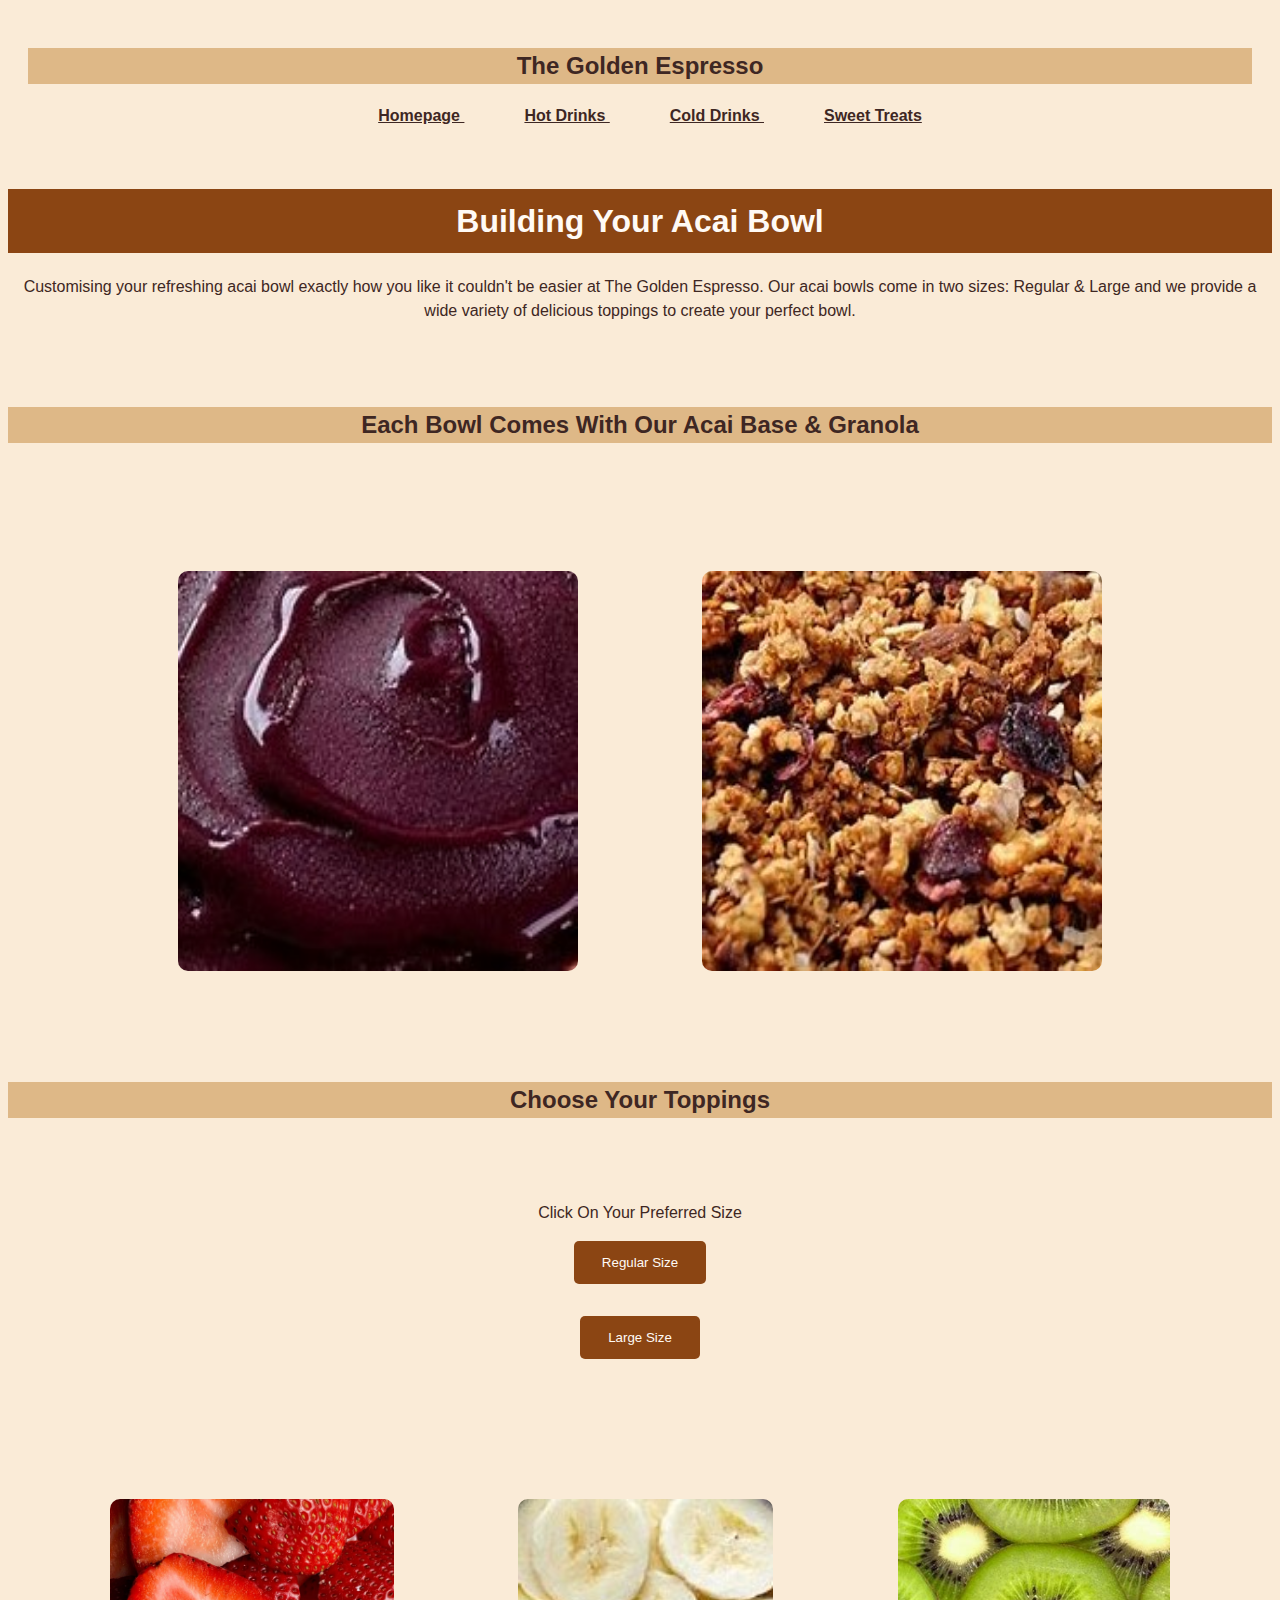
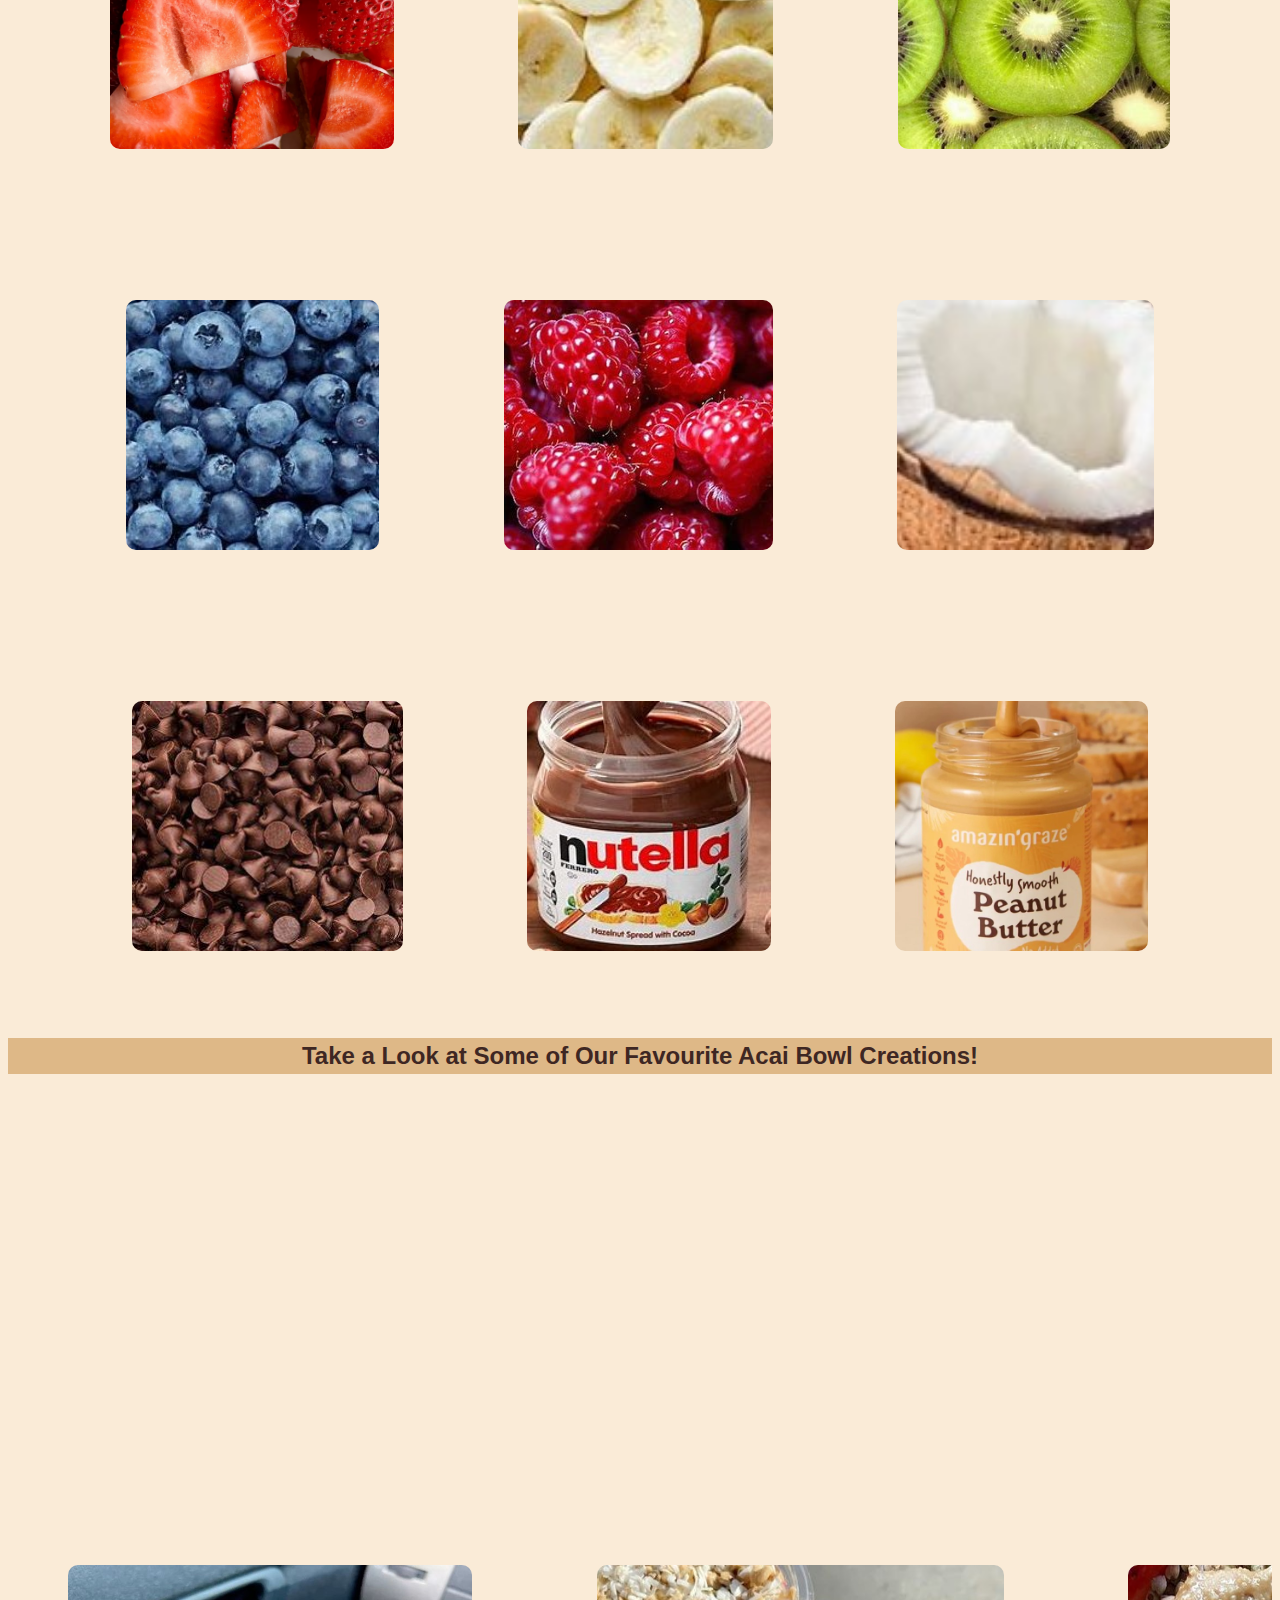
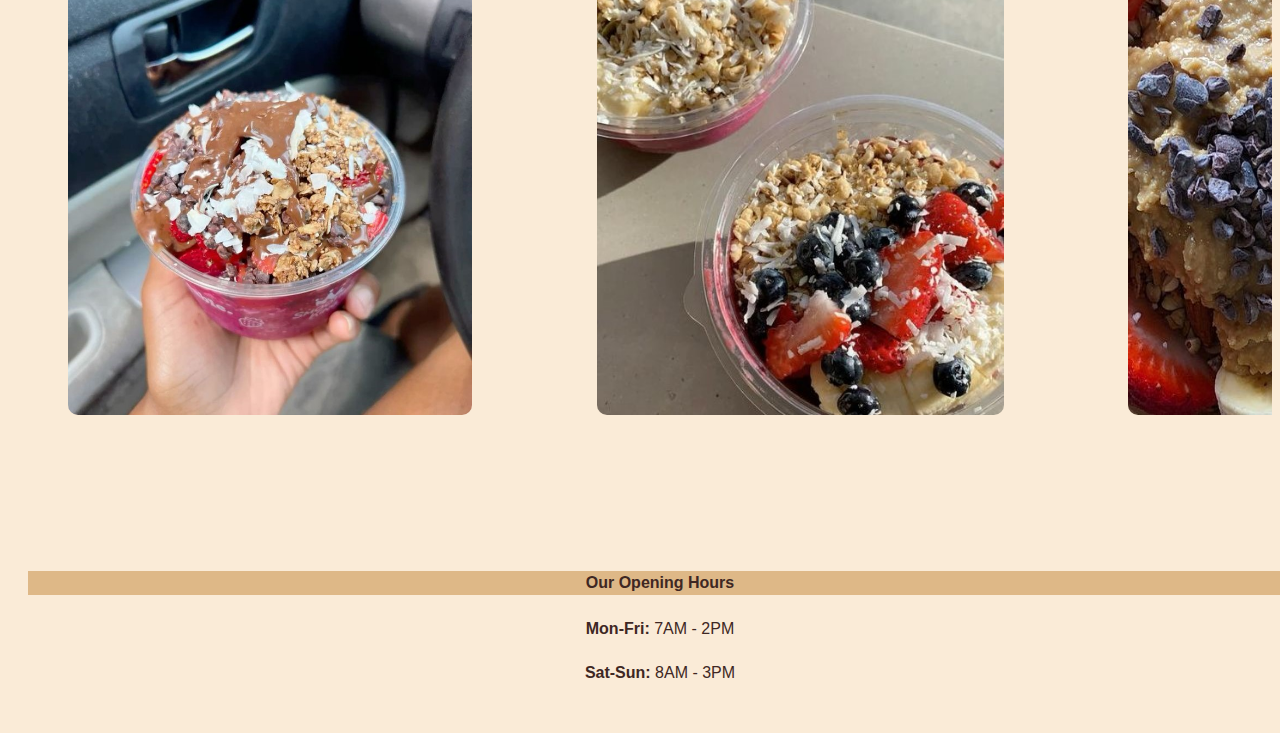
<file: Acai.html>
<!DOCTYPE html> 
<html>

<head>
<meta name= "description" content= "Explore delicious Acai Bowls at The Golden Espresso. We build our bowls by combining our refreshing acai base & crunchy granola with the toppings of your choice. " >
<meta name= "viewport" content= "width=device-width, initial-scale= 1">
<link rel= "stylesheet" href= "Style.css">
<title> The Golden Espresso | Learn How to Build Your Customized Acai Bowl. </title>


<style>
img {
display: inline-block;
margin: 60px;
max-width: 50%;
height: 250px;
border-radius: 10px;
}

.button-container {
display: flex;
flex-direction: column;
justify-content: center;
align-items: center;
}

button {
border: none;
border-radius: 5px;
color: #FFFAF5;
background-color: #8B4513;
padding: 14px 28px;
cursor: pointer;
width: auto;
}

div.scroll-container {
overflow: auto;
white-space: nowrap;
}

div.scroll-container img {
height: 450px;
width: auto;
}

</style>

</head>

<body>

<header>
<h2> The Golden Espresso </h2>
<nav>
<ul>
<li> <a href="index.html"> Homepage </a> </li>
<li> <a href= "Hot.html"> Hot Drinks </a> </li>
<li> <a href= "Cold.html"> Cold Drinks </a> </li>
<li> <a href= "Sweet.html"> Sweet Treats </a> </li> 
</ul>
</nav>
</header>

<main>
<h1> Building Your Acai Bowl </h1>
<p> Customising your refreshing acai bowl exactly how you like it couldn't be easier at The Golden Espresso. Our acai bowls come in two sizes: Regular & Large and we provide a wide variety of delicious toppings to create your perfect bowl.</p>
<br></br>

<h2> Each Bowl Comes With Our Acai Base & Granola</h2>
<br></br>
<img src="Base.jpg" alt="Acai Base" style="width:400px; height:400px">
<img src="Granola.jpg" alt="Granola" style="width:400px; height:400px">

<br></br>
<h2> Choose Your Toppings </h2>
<br></br>
<p>Click On Your Preferred Size</p>
<div class="button-container">
<button onclick= "showRegular()"> Regular Size</button>
<p id= "regular"></p>
<button onclick= "showLarge()"> Large Size </button>
<p id="large"></p>
</div>
<script>
function showRegular() {
document.getElementById("regular").innerHTML= "Select up to 4 toppings!";
}
function showLarge() {
document.getElementById("large").innerHTML="Select up to 6 toppings!";
}

</script>
<br></br>



<img src="Strawberry.jpg" alt= "Strawberries">
<img src="Banana.jpg" alt="Bananas">
<img src= "Kiwi.jpg" alt="Kiwi">
<br></br>

<img src="Blueberry.jpg" alt="Blueberries">
<img src= "Raspberry.jpg" alt="Raspberries">
<img src="Coconut.jpg" alt="Coconut">
<br></br>

<img src="Chocolate.jpg" alt="Chocolate Chips">
<img src="Nutella.jpg" alt="Nutella">
<img src="Peanut.jpg" alt="Peanut Butter">


<h2> Take a Look at Some of Our Favourite Acai Bowl Creations! </h2>
<br></br>
<div class="video-container">
<iframe width="560" height="315" src="https://youtube.com/embed/RzTwczABkYQ" title="YouTube video player" frameborder="0" allow="accelerometer; autoplay; clipboard-write; encrypted-media; gyroscope; picture-in-picture; web-share" referrerpolicy="strict-origin-when-cross-origin" allowfullscreen></iframe>
</div>
<br></br>
<div class= "scroll-container">
<img src="Acai2.jpg" alt="Acai Bowls">
<img src="Acai3.jpg" alt="Acai Bowls">
<img src="Acai4.jpg" alt="Acai Bowls">
<img src="Acai5.jpg" alt="Acai Bowls">
</div>

</main>
</body>

<br></br>
<footer>
<h4> Our Opening Hours </h4>
<ul>
<li><strong> Mon-Fri:</strong> 7AM - 2PM </li>
<li><strong>Sat-Sun:</strong> 8AM - 3PM </li>
</ul>

</footer>


</html>
</file>
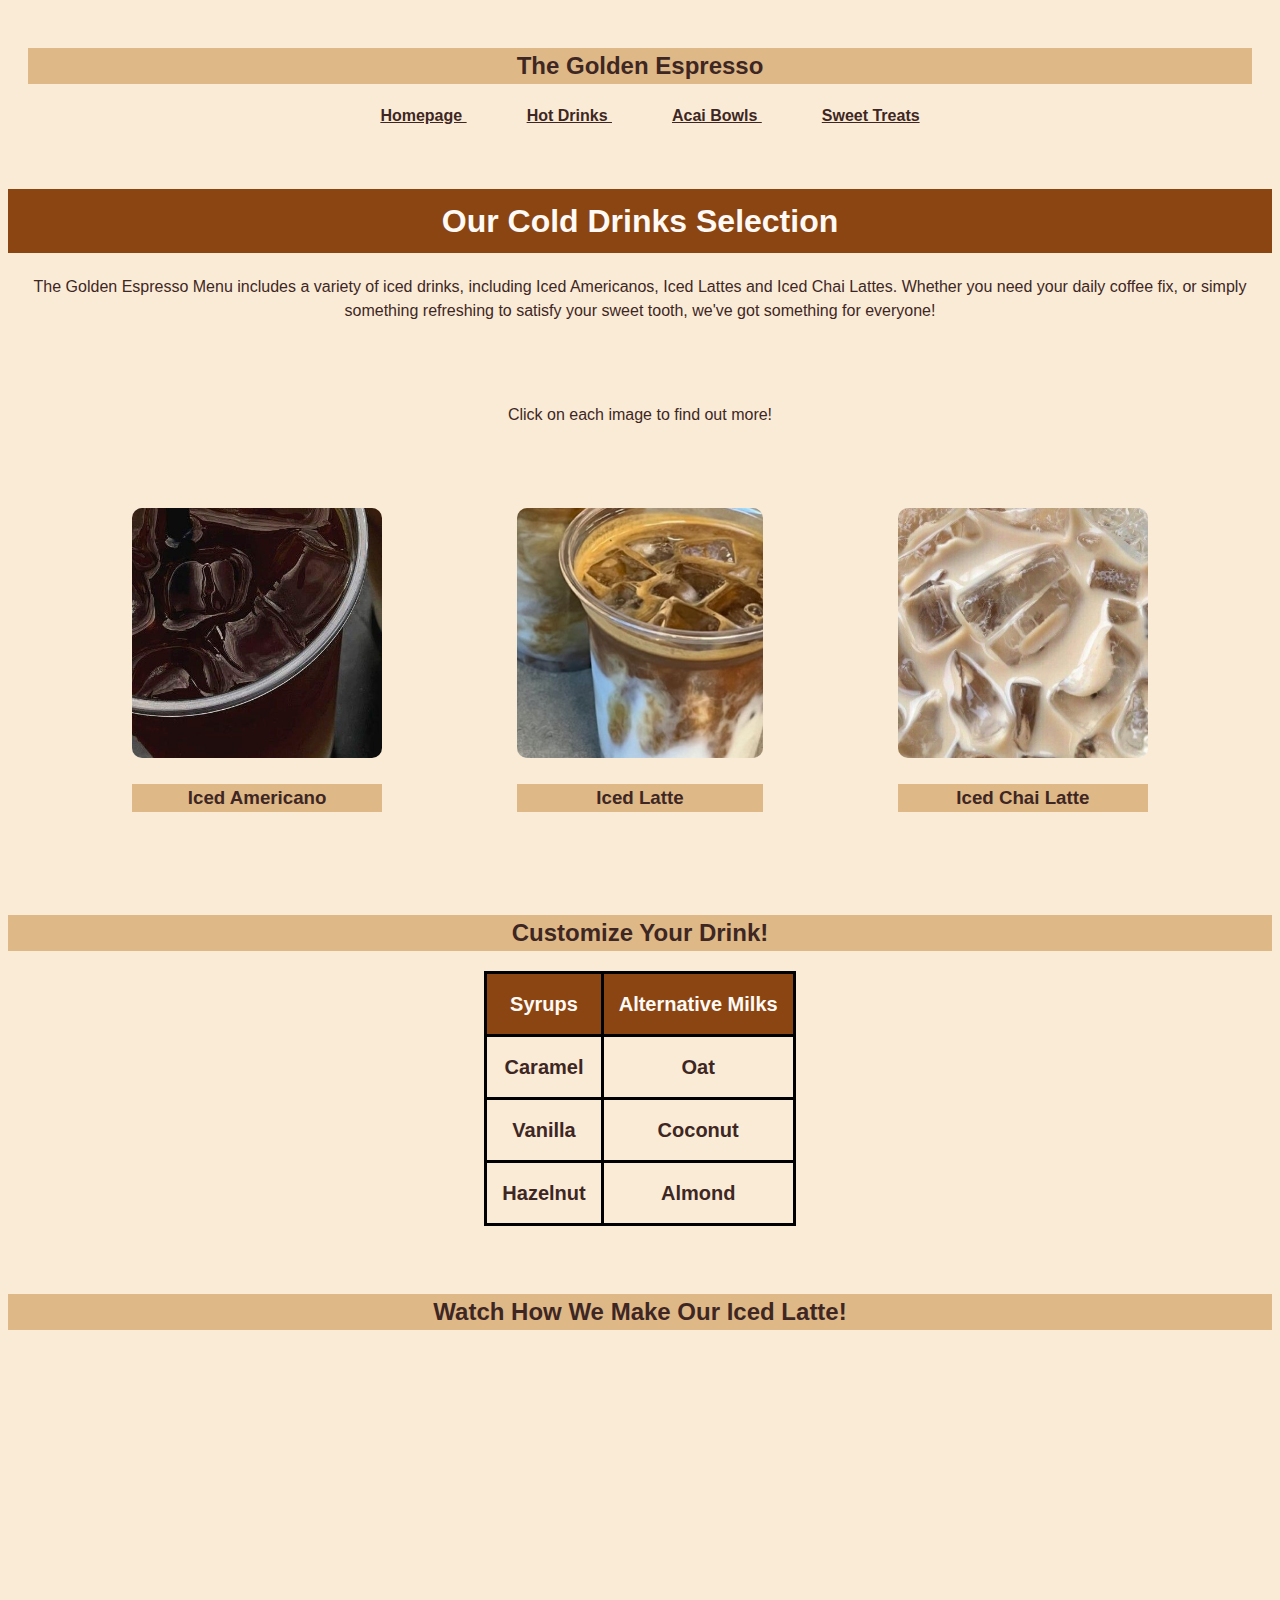
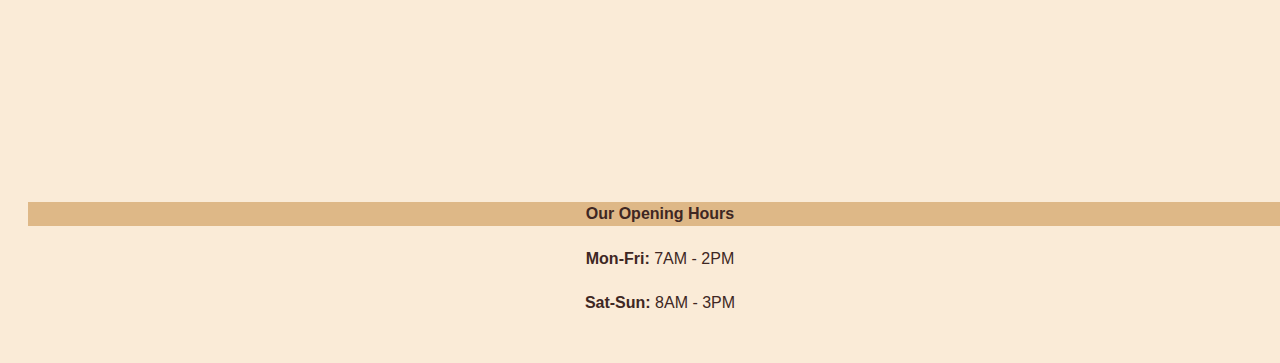
<file: Cold.html>
<!DOCTYPE html>
<html>
<head>
<meta name= "description" content= "The Golden Espresso Menu includes a variety of Iced Drinks. Whether you need your daily coffee fix, or simply something refreshing to satisfy your sweet tooth, we've got something for everyone!" >
<meta name= "viewport" content= "width=device-width, initial-scale= 1">
<link rel= "stylesheet" href= "Style.css">
<title> The Golden Espresso | Cold Drinks Menu & Customization Options." </title>


<style>
.image-container {
display: inline-block;
margin: 65px;
text-align:center;
}

.clickable-image {
max-width: 250px;
height: 250px;
border-radius: 10px;
cursor:pointer;
}


table {
margin: 0 auto;
border-collapse: collapse;
max-width: 600px ;
font-size: 20px;
text-align: center;
}


table th, table td {
padding: 15px;
height: 30px;
border: 3px solid black;
font-weight: bold;
}

table th {
background-color:#8B4513;
color:#FFFAF5;
}





</style>





</head>
<body>

<header>
<h2> The Golden Espresso </h2>
<nav>
<ul>
<li> <a href="index.html"> Homepage </a> </li>
<li> <a href= "Hot.html"> Hot Drinks </a> </li>
<li> <a href= "Acai.html"> Acai Bowls </a> </li>
<li> <a href= "Sweet.html"> Sweet Treats </a> </li> 
</ul>
</nav>
</header>

<main>
<h1> Our Cold Drinks Selection </h1>
<p>The Golden Espresso Menu includes a variety of iced drinks, including Iced Americanos, Iced Lattes and Iced Chai Lattes. Whether you need your daily coffee fix, or simply something refreshing to satisfy your sweet tooth, we've got something for everyone! </p>
<br></br>
<p> Click on each image to find out more! </p>

<div class="image-container" data-description="A bold, yet refreshing coffee made with espresso & cold water over ice. May be enjoyed with a splash of milk, or simply as it comes. ">
<img src= "IcedAmericano.jpg" alt="Iced Americano" class="clickable-image">
<h3> Iced Americano</h3>
</div>

<div class="image-container" data-description="A popular, creamy iced coffee that combines espresso & cold milk over ice. Typically paired with a dash of caramel, vanilla or hazelnut.">
<img src= "IcedLatte.jpg" alt="Iced Latte" class="clickable-image">
<h3> Iced Latte </h3>
</div>

<div class="image-container" data-description="A refreshing blend of japanese spices and cold milk over ice. Espresso can be added to this sweet & flavourful drink to satisfy the caffeine addicts.">
<img src= "IcedChai.jpg" alt="Iced Chai" class="clickable-image">
<h3> Iced Chai Latte </h3>
</div>


<div id="info-box" class="modal">
<div class="modal-content">
<p id= "modal-description"> </p>
</div>
</div>
</main>

<script>

var images= document.querySelectorAll(".clickable-image");
var modal= document.getElementById("info-box");
var modalDescription = document.getElementById("modal-description");

images.forEach(image => {
var container = image.parentElement;
var description= container.getAttribute("data-description");

image.addEventListener("click", () => {
alert(description);
});
});

</script>
<h2>Customize Your Drink!</h2>
<table>
<tr>
<th> Syrups </th>
<th>Alternative Milks</th>
</tr>
<tr>
<td> Caramel </td>
<td> Oat</td>
</tr>
<td> Vanilla </td>
<td> Coconut </td>
</tr>
<tr>
<td> Hazelnut </td>
<td> Almond </td>
</tr>
</table>

<br></br>
<h2> Watch How We Make Our Iced Latte!</h2>
<br></br>
<div class="video-container">
<iframe width="560" height="315" src="https://www.youtube-nocookie.com/embed/8ipCeDjgiD4?si=5196KzH729eQBXt1" title="YouTube video player" frameborder="0" allow="accelerometer; autoplay; clipboard-write; encrypted-media; gyroscope; picture-in-picture; web-share" referrerpolicy="strict-origin-when-cross-origin" allowfullscreen></iframe>
</div>

<br></br>
<footer>
<h4> Our Opening Hours </h4>
<ul>
<li><strong> Mon-Fri:</strong> 7AM - 2PM </li>
<li><strong>Sat-Sun:</strong> 8AM - 3PM </li>
</ul>
</footer>


</body>







</html>
</file>
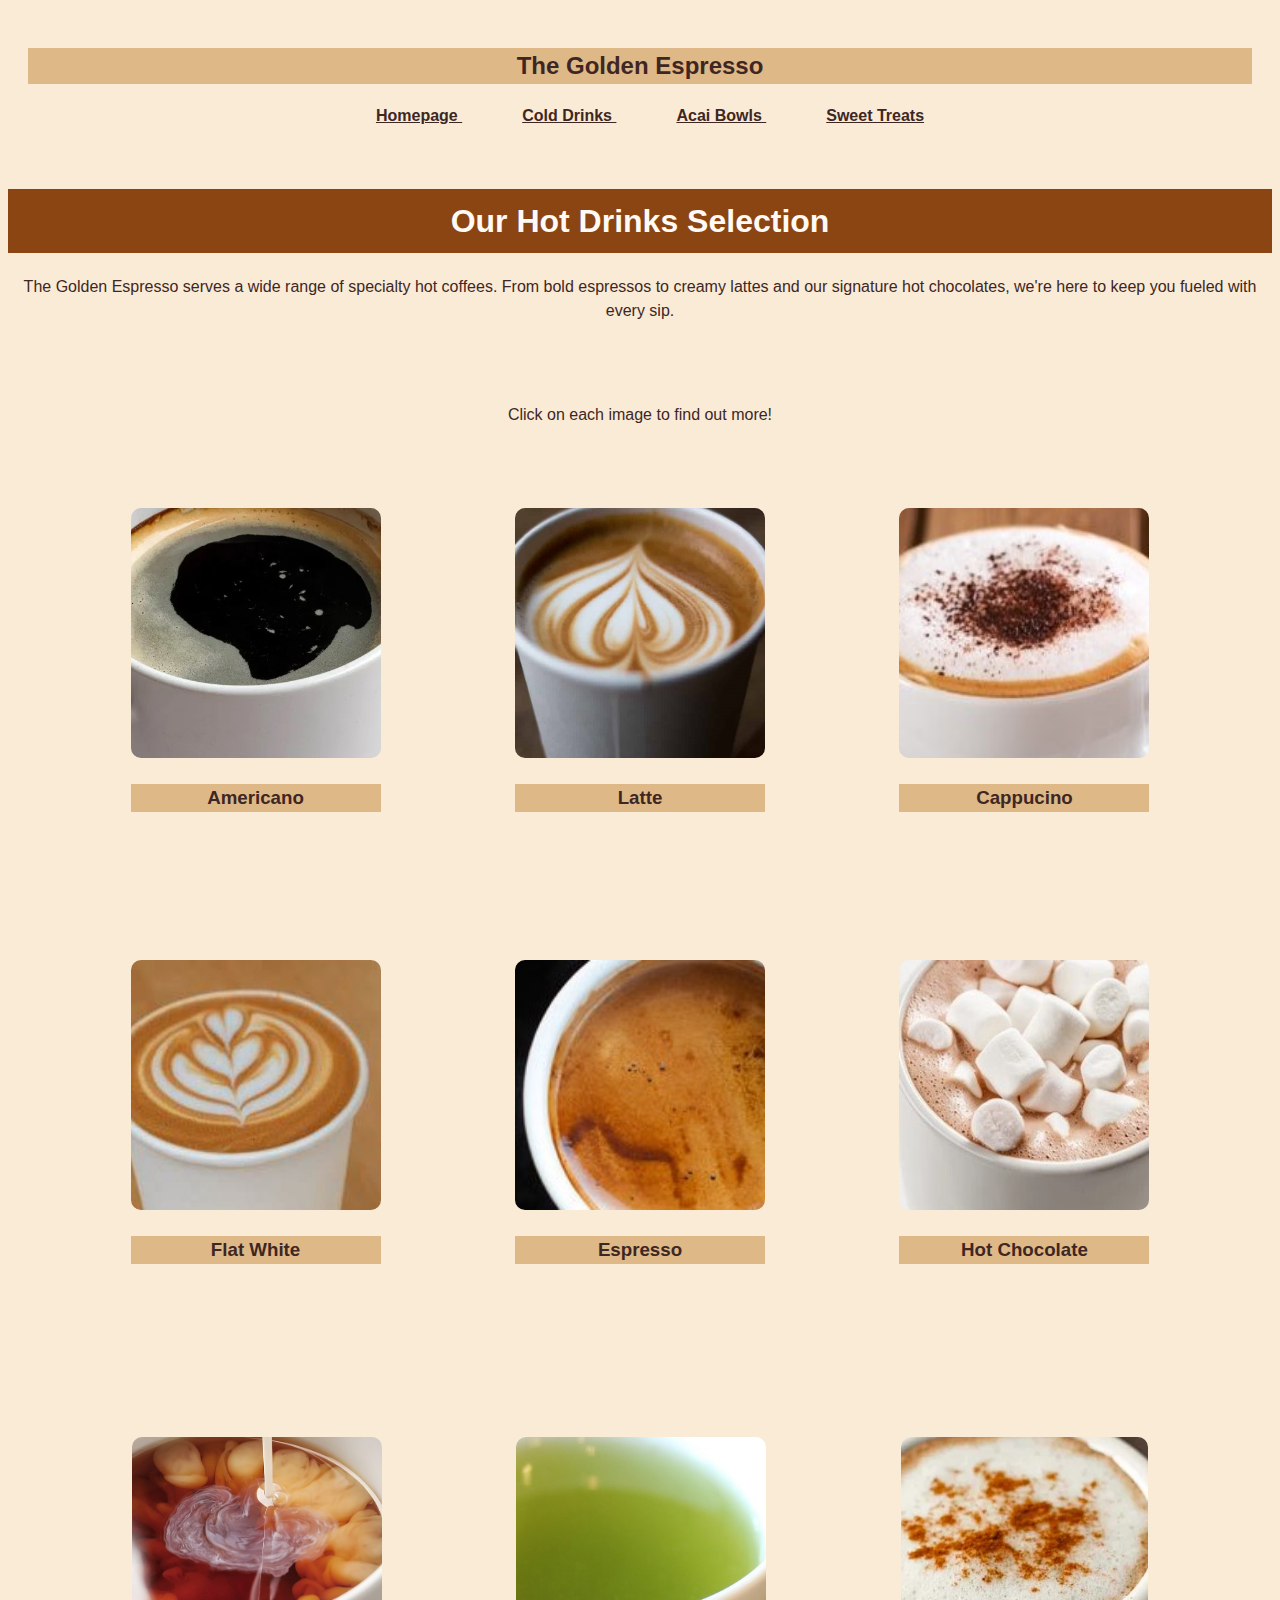
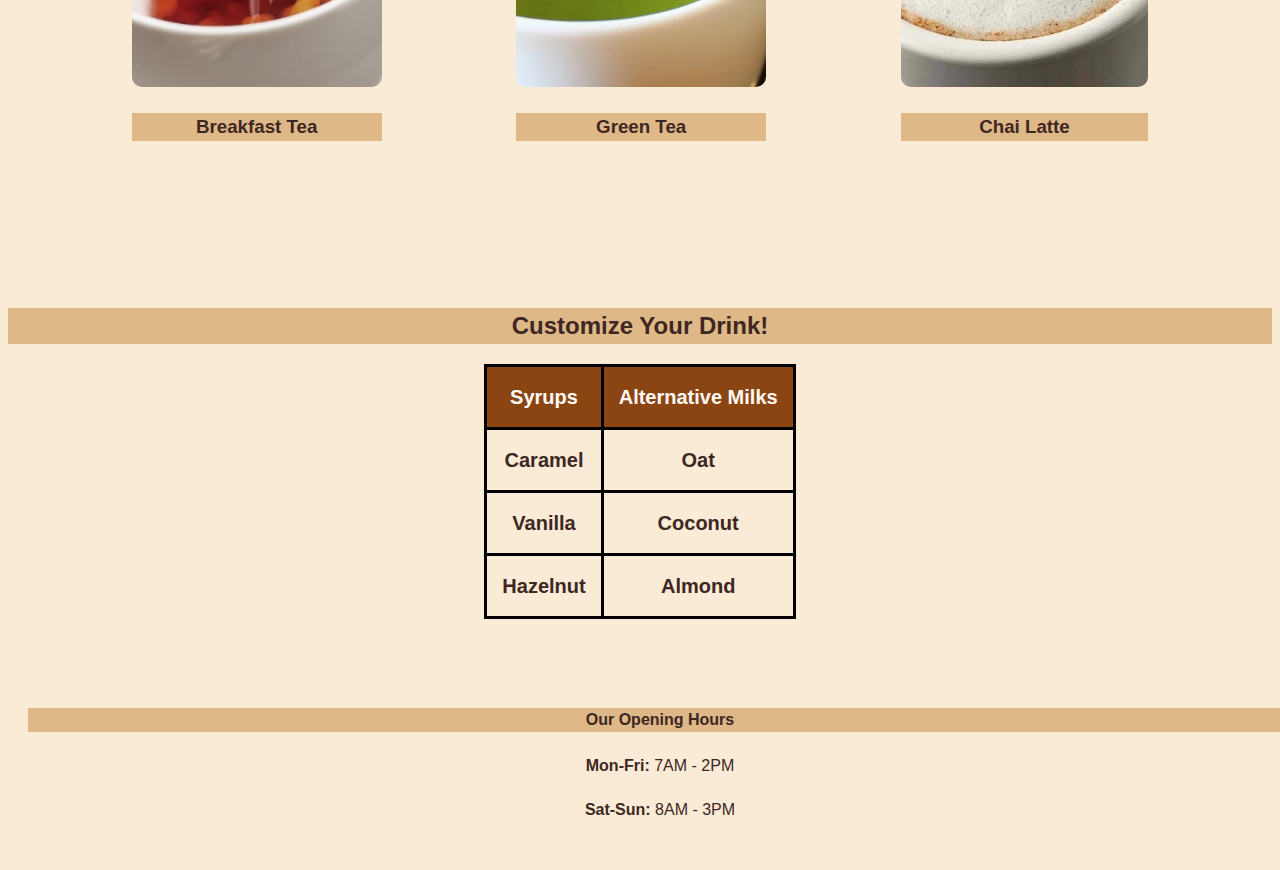
<file: Hot.html>
<!DOCTYPE html>
<html>

<head>
<meta name= "description" content= "The Golden Espresso serves a wide range of specialty hot drinks. From bold espressos to creamy lattes and our signature hot chocolates, we're here to keep you fueled with every sip." >
<meta name= "viewport" content= "width=device-width, initial-scale= 1">
<link rel= "stylesheet" href= "Style.css">
<title> The Golden Espresso | Hot Coffee & Specialty Drinks Menu - </title>



<style>
.image-container {
display: inline-block;
margin: 65px;
text-align:center;
}

.clickable-image {
max-width: 250px;
height: 250px;
border-radius: 10px;
cursor: pointer;
}



table {
margin: 0 auto;
border-collapse: collapse;
max-width: 600px ;
font-size: 20px;
text-align: center;
}


table th, table td {
padding: 15px;
height: 30px;
border: 3px solid black;
font-weight:bold;
}

table th {
background-color:#8B4513;
color:#FFFAF5;
}

</style>





</head>
<body>

<header>
<h2> The Golden Espresso </h2>
<nav>
<ul>
<li> <a href="index.html"> Homepage </a> </li>
<li> <a href= "Cold.html"> Cold Drinks </a> </li>
<li> <a href= "Acai.html"> Acai Bowls </a> </li>
<li> <a href= "Sweet.html"> Sweet Treats </a> </li> 
</ul>
</nav>
</header>

<main>
<h1> Our Hot Drinks Selection </h1>
<p> The Golden Espresso serves a wide range of specialty hot coffees. From bold espressos to creamy lattes and our signature hot chocolates, we're here to keep you fueled with every sip.</p>
<br></br>
<p> Click on each image to find out more! </p>

<div class="image-container" data-description="A smooth, rich blend of freshly brewed espresso and hot water. Can be enjoyed with milk or as it is.">
<img src= "Americano.jpg" alt="Americano" class="clickable-image">
<h3> Americano</h3>
</div>

<div class="image-container" data-description="Steamed milk combined with espresso. This drink is creamy and has a small layer of foam.">
<img src= "Latte.jpg" alt="Latte" class="clickable-image">
<h3> Latte </h3>
</div>

<div class="image-container" data-description="Equal parts espresso, steamed milk and foam. May be enjoyed with a layer of chocolate dusting on top.">
<img src= "Cappucino.jpg" alt="Cappucino" class="clickable-image">
<h3> Cappucino</h3>
</div>

<div class="image-container" data-description="A delicious combination of espresso and velvety steamed milk. This coffee is stronger than the Cappucino and Latte, and comes in our smaller 7 ounce cup.">
<img src= "FlatWhite.jpg" alt="Flat White" class="clickable-image">
<h3> Flat White </h3>
</div>


<div class="image-container" data-description="Our intense, flavourful espresso is brewed to perfection and may be served as a single or double. This concentrated coffee can be enjoyed with a splash of milk or hot water, or simply on its own. ">
<img src= "Espresso.jpg" alt="Espresso" class="clickable-image">
<h3>Espresso </h3>
</div>

<div class="image-container" data-description="A comforting, chocolatey treat, made expertly with melted chocolate and steamed milk. May be enjoyed with with our mini marshmellows.">
<img src= "HotChocolate.jpg" alt="Hot Chocolate" class="clickable-image">
<h3> Hot Chocolate</h3>
</div>
<br></br>

<div class="image-container" data-description="A delicious, classic tea that is typically enjoyed with a splash of milk. ">
<img src= "Tea.jpg" alt="Tea" class="clickable-image">
<h3> Breakfast Tea </h3>
</div>

<div class="image-container" data-description="This light & relaxing tea is known for its earthy taste and numerous health benefits. ">
<img src= "GreenTea.jpg" alt="Green Tea" class="clickable-image">
<h3> Green Tea </h3>
</div>

<div class="image-container" data-description="Smooth, steamed milk combined with rich mix of japanese spices. Can be enjoyed with or without coffee.">
<img src= "Chai.jpg" alt="Chai Latte" class="clickable-image">
<h3> Chai Latte</h3>
</div>

<div id="info-box" class="modal">
<div class="modal-content">
<p id= "modal-description"> </p>
</div>
</div>
</main>

<script>

var images= document.querySelectorAll(".clickable-image");
var modal= document.getElementById("info-box");
var modalDescription = document.getElementById("modal-description");

images.forEach(image => {
var container = image.parentElement;
var description= container.getAttribute("data-description");

image.addEventListener("click", () => {
alert(description);
});
});

</script>
<br></br>
<h2> Customize Your Drink!</h2>

<table>
<tr>
<th> Syrups </th>
<th>Alternative Milks</th>
</tr>
<tr>
<td> Caramel </td>
<td> Oat</td>
</tr>
<td> Vanilla </td>
<td> Coconut </td>
</tr>
<tr>
<td> Hazelnut </td>
<td> Almond </td>
</tr>
</table>


</body>

<br></br>
<footer>
<h4> Our Opening Hours </h4>
<ul>
<li><strong> Mon-Fri:</strong> 7AM - 2PM </li>
<li><strong>Sat-Sun:</strong> 8AM - 3PM </li>
</ul>
</footer>






</html>
</file>
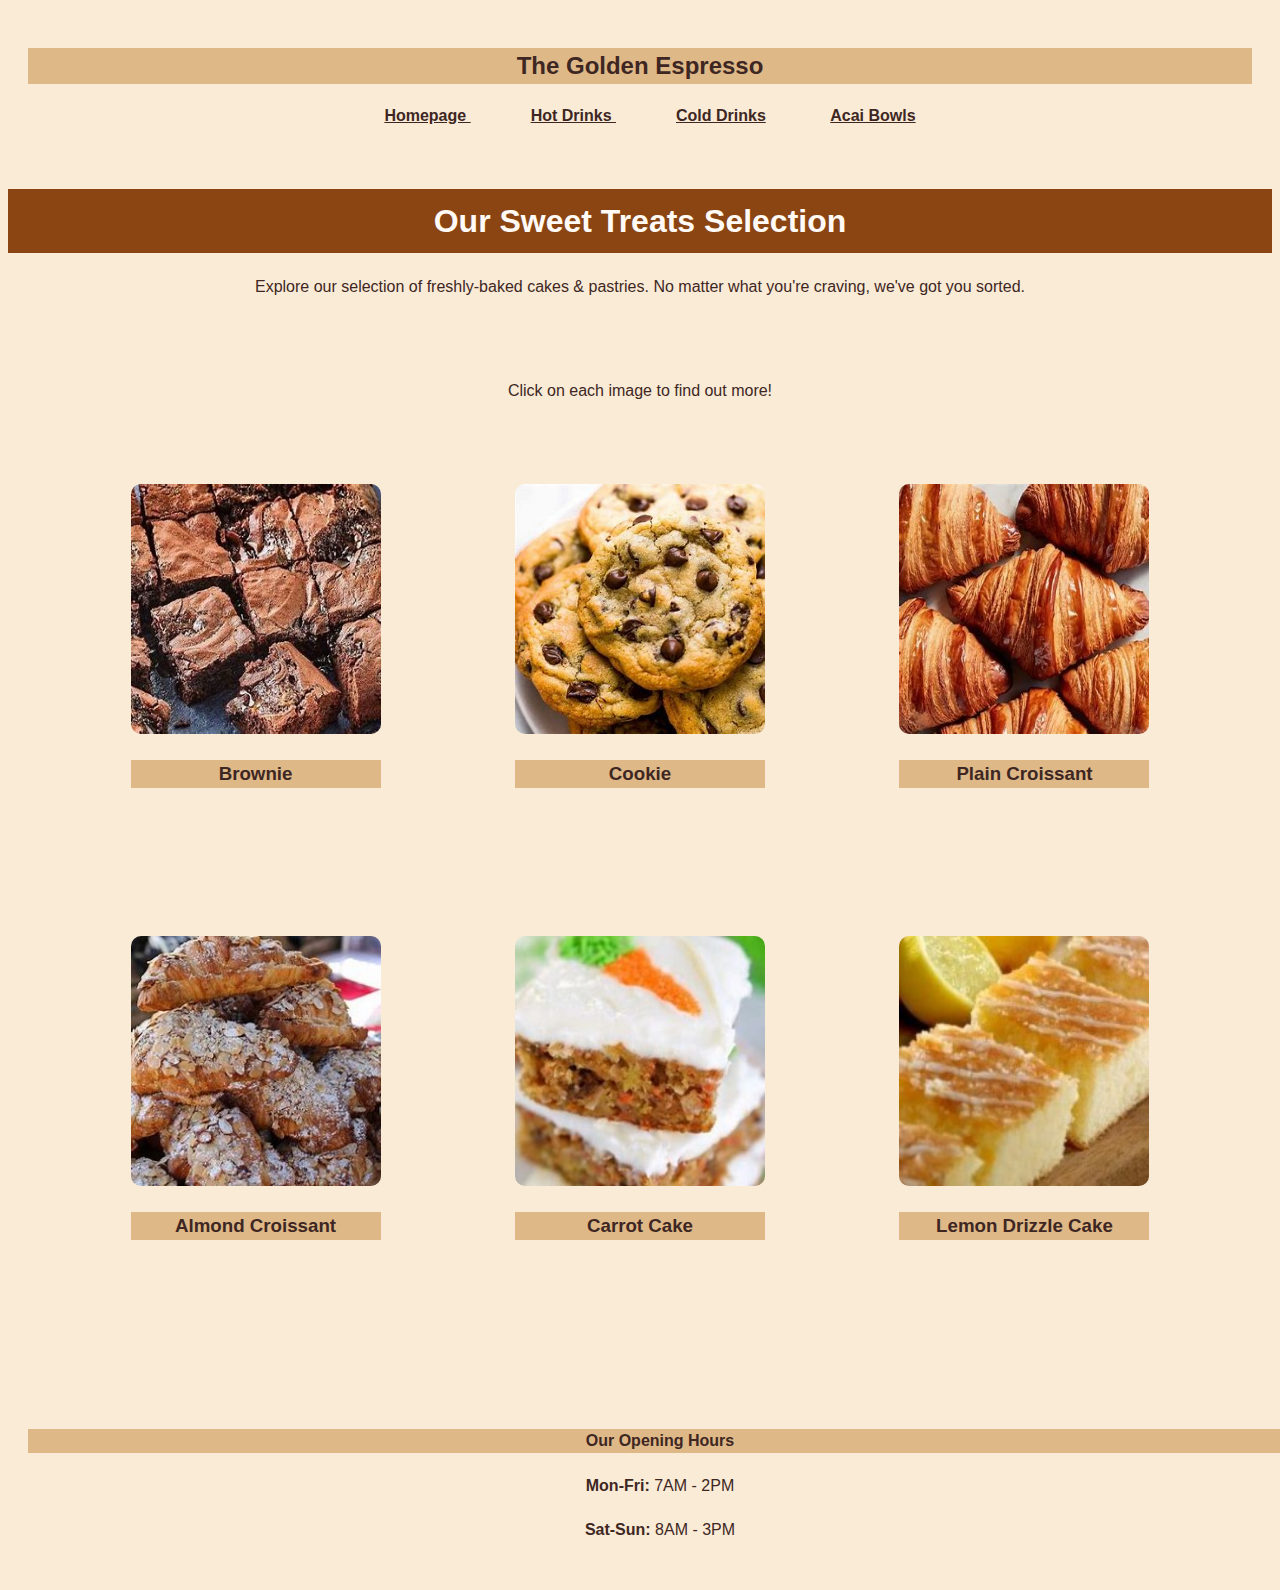
<file: Sweet.html>
<!DOCTYPE html>

<html>

<head>

<meta name= "description" content= "The Golden Espresso serves a variety of flavourful treats, ranging from fudgy Chocolate Brownies to zesty Lemon Drizzle Cake. No matter what you're craving, we've got you sorted." >
<meta name= "viewport" content= "width=device-width, initial-scale= 1">

<link rel= "stylesheet" href= "Style.css">

<title> The Golden Espresso | Sweet Treats Menu & Desserts You'll Love</title>

<style>
.image-container {
display: inline-block;
margin: 65px;
text-align:center;
}

.clickable-image {
max-width: 250px;
height: 250px;
border-radius: 10px;
cursor:pointer;
}


</style>





</head>
<body>

<header>
<h2> The Golden Espresso </h2>
<nav>
<ul>
<li> <a href="index.html"> Homepage </a> </li>
<li> <a href= "Hot.html"> Hot Drinks </a> </li>
<li> <a href= "Cold.html"> Cold Drinks</a> </li>
<li> <a href= "Acai.html"> Acai Bowls </a> </li> 
</ul>
</nav>
</header>

<main>
<h1> Our Sweet Treats Selection </h1>
<p>Explore our selection of freshly-baked cakes & pastries. No matter what you're craving, we've got you sorted. </p>
<br></br>
<p> Click on each image to find out more! </p>

<div class="image-container" data-description="A delicious, fudgy treat that contains dark, white & milk chocolate chips!">
<img src= "Brownie.jpg" alt="Brownie" class="clickable-image">
<h3> Brownie </h3>
</div>

<div class="image-container" data-description="This fan-favourite treat has the perfect balance of chewiness and crispiness that leaves everyone coming back for more! Contains delightful milk chocolate chips.">
<img src= "Cookie.jpg" alt="Cookie" class="clickable-image">
<h3> Cookie </h3>
</div>

<div class="image-container" data-description="A buttery, flaky pastry are a classic favourite and can be enjoyed warmed up with some butter and jam.">
<img src= "Croissant.jpg" alt="Croissant" class="clickable-image">
<h3> Plain Croissant </h3>
</div>

<div class="image-container" data-description="A delicious pastry filled with a rich almond cream and topped with flaked almonds. May be served heated, or simply as it comes. ">
<img src= "ACroissant.jpg" alt="Almond Croissant" class="clickable-image">
<h3> Almond Croissant </h3>
</div>

<div class="image-container" data-description="Our Carrot Cake is a flavourful spiced cake, made with fresh, grated carrots, walnuts and cinnamon. This treat is topped with a layer of cream cheese frosting and a little carrot design.">
<img src= "Carrot.jpg" alt="Carrot Cake" class="clickable-image">
<h3> Carrot Cake </h3>
</div>

<div class="image-container" data-description="The Lemon Drizzle cake is a comforting and zesty treat that never disappoints. It contains a sweet and tangy lemon filling and is topped with a delicious sugar glaze.">
<img src= "Lemon.jpg" alt="Lemon Drizzle Cake" class="clickable-image">
<h3> Lemon Drizzle Cake </h3>
</div>


<div id="info-box" class="modal">
<div class="modal-content">
<p id= "modal-description"> </p>
</div>
</div>
</main>

<script>

var images= document.querySelectorAll(".clickable-image");
var modal= document.getElementById("info-box");
var modalDescription = document.getElementById("modal-description");

images.forEach(image => {
var container = image.parentElement;
var description= container.getAttribute("data-description");

image.addEventListener("click", () => {
alert(description);
});
});

</script>




</body>


<br></br>
<footer>
<h4> Our Opening Hours </h4>
<ul>
<li><strong> Mon-Fri:</strong> 7AM - 2PM </li>
<li><strong>Sat-Sun:</strong> 8AM - 3PM </li>
</ul>

</footer>






</html>
</file>
<file: Style.css>
body {
background-color: #FAEBD7;
font-family: Arial,sans-serif;
line-height: 1.5;
color:#3E2723;
text-align: center;
}

header {
padding: 20px;
text-align: center;
}

nav ul {
list-style: none;
padding:0;
}

nav ul li {
display: inline;
margin-right: 20px;
}

nav a {
font-weight: bold;
color: #3E2723;
}

h1 {
text-align: center;
background-color:#8B4513;
color:#FFFAF5;
line-height: 200%;
}


h2, h3,h4 {
text-align: center;
background-color:#DEB887;
color: #3E2723 ;
}

p {
text-align: center;
}

.video-container {
display: flex;
justify-content: center;
}


ul,li {
margin: 20px 40px ;
padding: 0;
list-style-type: none;
text-align: center;
}


footer {
text-align: center;
padding: 20px ;
bottom: 0;
width: 100%;
}
</file>
